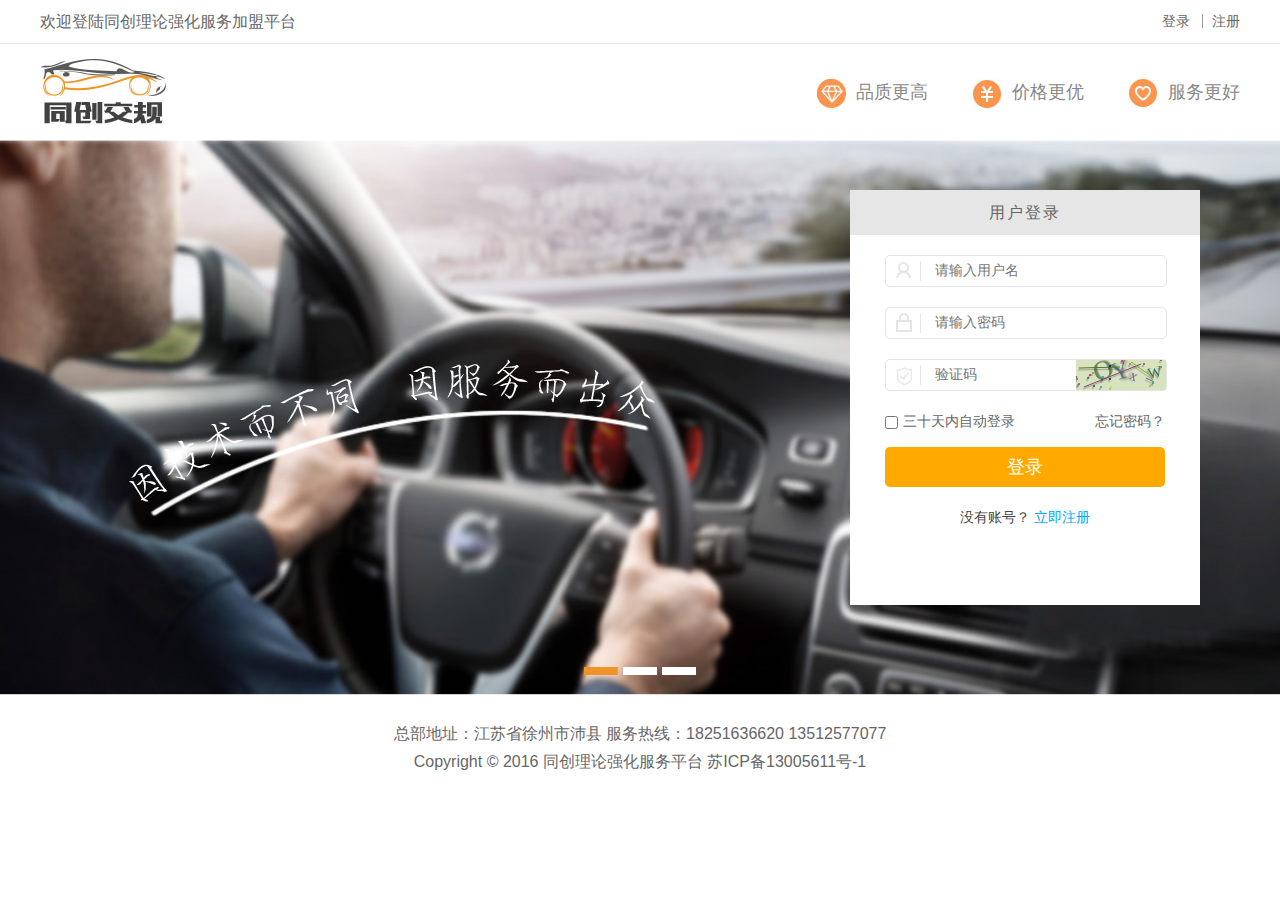
<file: traffic-page/index.html>
<!DOCTYPE html>
<html>
<head>
	<meta charset="utf-8">
	<meta http-equiv="X-UA-Compatible" content="IE=edge">
	<title>同创理论强化服务加盟平台</title>
	<link rel="icon" href="favicon.ico">
	<link rel="stylesheet" href="css/default.css">
	<link rel="stylesheet" href="css/style.css">
	<script src="js/jquery-1.10.2.min.js" type="text/javascript"></script>
	<script src="js/jquery.js" type="text/javascript"></script>
	<script src="js/code.js" type="text/javascript"></script>
</head>
<body>
	<!-- 头部顶部 -->
	<div class="head-top-box">
		<div class="boxWrap">
			<div class="right head-btn-box">
				<a href="javascript:;" class="login-btn">登录</a>
				<a href="javascript:;">注册</a>
			</div>
			<span>欢迎登陆同创理论强化服务加盟平台</span>
		</div>
	</div>
	<!-- logo部分 -->
	<div class="head-content-box boxWrap">
		<div class="right">
			<span><img src="imgs/icon1.jpg" alt="">品质更高</span>
			<span><img src="imgs/icon2.jpg" alt="">价格更优</span>
			<span><img src="imgs/icon3.jpg" alt="">服务更好</span>
		</div>
		<img src="imgs/logo.jpg" alt="" class="logo-img">
	</div>
	<!-- 轮播图部分 -->
	<div class="bannerWrap">
		<img src="imgs/banner1.jpg" alt="" class="banner-img">
		<img src="imgs/banner2.jpg" alt="" class="banner-img">
		<img src="imgs/banner3.jpg" alt="" class="banner-img">
		<ul class="ulNum"></ul>
		<!-- 用户登录表单 -->
		<div class="boxWrap" style="z-index: 9999;"">
			<div class="loginWrap">
				<div class="title">
					用户登录
				</div>
				<div class="login-content">
					<p class="surplusNum"></p>
					<div class="login-item">
						<img src="imgs/icon4.jpg" alt="">
						<input type="text" name="" placeholder="请输入用户名">
					</div>
					<div class="login-item">
						<img src="imgs/icon5.jpg" alt="">
						<input type="password" name="" placeholder="请输入密码">
					</div>
					<div class="login-item">
						<img src="imgs/icon6.jpg" alt="">
						<input type="text" name="" placeholder="验证码" style="width:140px" id="code_input">
						<!-- 验证码 -->
						<div class="code">
							<div id="v_container"></div>
						</div>
					</div>
					<p class="login-btm">
						<a href="javascript:;" title="" class="mima right">忘记密码？</a>
						<input type="checkbox" name="">三十天内自动登录
					</p>
					<a href="javascript:;" title="" class="login-inp" id="my_button">登录</a>
					<div class="register-box">
						没有账号？
						<a href="javascript:;" class="register-inp">立即注册</a>
					</div>
				</div>
			</div>
		</div>
	</div>
	<!-- 底部 -->
	<div class="footer">
		<p>总部地址：江苏省徐州市沛县  服务热线：18251636620   13512577077</p>
		<p>Copyright © 2016 同创理论强化服务平台 苏ICP备13005611号-1</p>
	</div>
</body>
<script>
	// 验证码
	var verifyCode = new GVerify("v_container");

	document.getElementById("my_button").onclick = function(){
		var res = verifyCode.validate(document.getElementById("code_input").value);
		if(res){
				$(".surplusNum").text("验证正确");
			}else{
				$(".surplusNum").text("验证码错误");
			}
	}

	// 轮播图
	var index=0;
	var timer;
	// 获取图片
	var imgs = $(".banner-img");
	// 创建图片数量
	for(var i=0;i<imgs.length;i++){
		$(".ulNum").append("<li>");
	}
	//默认第一个高亮
	$(".banner-img").hide().eq(index).show();
	$(".ulNum li").eq(index).addClass("active").siblings().removeClass("active");
	$(".banner-img").hover(function(){
		clearTimeout(timer);
	},function(){
		timer=setTimeout(doToggleImage,4000);
	})
	timer=setTimeout(doToggleImage,4000);

	//切换图片
	function doToggleImage(){
		index++;
		if(index==imgs.length){
			index=0;
		}
		$(".banner-img").fadeOut().eq(index).fadeIn();
		$(".ulNum li").eq(index).addClass("active").siblings().removeClass("active");
		timer=setTimeout(doToggleImage,4000);
	}
	//点击按钮切换图片
	$(".ulNum").find("li").each(function(i){
		$(this).click(function(){
			clearTimeout(timer);
			index=i;
			$(".banner-img").fadeOut().eq(index).fadeIn();
			$(".ulNum li").eq(index).addClass("active").siblings().removeClass("active");
			timer=setTimeout(doToggleImage,4000);
		})
	})
</script>
</html>
</file>
<file: traffic-page/css/style.css>
/* 登录页开始 */

/* 头部顶部 */
.head-top-box{
	width: 100%;
	height: 43px;
	line-height: 43px;
	border-bottom:1px solid #e5e5e5;
	font-size: 16px;
	color: #666;
}
.head-btn-box .login-btn,.head-btn-box span{
	display: inline-block;
	padding-right: 12px;
	margin-right: 5px;
	border-right:1px solid #999;
	line-height: 14px;
}
.head-btn-box{
	font-size: 14px;
}
.head-btn-box a{
	color: #666;
}
.head-btn-box a:hover{
	color:#fc9550;
} 
/* logo部分 */
.head-content-box{
	height: 96px;
	font-size: 18px;
	color: #888;
}
.logo-img{
	margin-top:15px; 
}
.head-content-box span{
	margin-left: 40px;
	margin-top:35px;
	display: inline-block;
}
.head-content-box span img{
	margin-right: 10px;
}
/* 轮播图部分 */
.bannerWrap{
	width: 100%;
	height: 555px;
	position: relative;
	overflow: hidden;
}
.bannerWrap .banner-img{
	position:absolute;
	top: 0;
	left:50%;
	margin-left:-960px;
	z-index: 9;
}
.bannerWrap .ulNum{
	position: absolute;
	bottom: 20px;
	left: 50%;
	margin-left: -56px;
	z-index: 99;
}
.bannerWrap .ulNum li{
	width:34px;
	height: 8px;
	background: #fff;
	float: left;
	margin-right:5px;
	cursor: pointer;
}
.bannerWrap .ulNum .active{
	background: #f09427;
}
/* 用户登录内容 */
.loginWrap{
	position: absolute;
	z-index: 999;
	width: 350px;
	height: 415px;
	background: #fff;
	top:50px;
	right:40px;
}
.loginWrap .title{
	height: 45px;
	background:#e6e6e6; 
	text-align:center;
	line-height:45px;
	color:#666;
	font-size: 16px;
	letter-spacing: 2px;
}
.login-content{
	width: 80%;
	margin:20px auto 0;
}
.surplusNum{
	color: red;
	margin-bottom: 10px;
}
.login-item{
	width: 100%;
	height:30px;
	border: 1px solid #e5e5e5;
	border-radius:5px;
	margin-bottom: 20px;
	position: relative;
}
.login-item img{
	margin:5px 10px;
}
.login-item input{
	height: 29px;
	line-height:28px;
	width:210px;
	outline: none;
}
.code{
	width:90px;
	height: 30px;
	background: yellow;
	position: absolute;
	top: 0;
	right:0;
}
.login-btm{
	color: #666;
	margin-bottom: 15px;
}
.login-btm input{
	vertical-align:middle;
	margin-right:5px;
}
.mima{
	color: #666;
}
.mima:hover{
	color: #fc9550;
	text-decoration:underline; 
}
.login-inp{
	display: inline-block;
	width: 100%;
	height:40px;
	background:#ffa800;
	color: #fff;
	text-align: center;
	line-height: 40px;
	font-size: 18px;
	margin-bottom: 20px;
	border-radius:5px;
}
.login-inp:hover{
	background:#fb8102; 
}
.register-box{
	text-align: center;
}
.register-box a{
	color:#00a8ff; 
}
.register-box a:hover{
	text-decoration:underline; 
}
.footer{
	width: 100%;
	text-align: center;
	font-size: 16px;
	line-height: 28px;
	padding-top:25px; 
	padding-bottom:25px;
	color: #666;
}
.phcolor{ 
	color:#999;
}

/* 登录页结束 */

/* 平台页面开始 */
.treeaceWrap{
	width: 100%;
	border-top:2px solid #dedede;
	padding-top: 20px;
}
.treeace-l{
	width: 310px;
	height: 400px;
	border: 1px solid #ccc;
	margin-left: 100px;
	margin-right:25px;
}
.tt{
	height: 36px;
	background:#f0f0ee; 
	line-height: 36px;
	font-size: 14px;
	padding-left:20px;
	border-bottom: 1px solid #ccc;
}
.treeace-l-content{
	margin: 20px 15px;
	padding-bottom: 20px;
	border-bottom: 1px dashed #777;
}
.treeace-l-content p{
	margin-bottom: 5px;
}
.treeace-btm{
	margin: 20px 15px;
}
.treeace-btm p{
	margin-bottom: 30px;
}
.treeace-btm a{
	display: inline-block;
	width:80px;
	height: 30px;
	background:#0169cc ;
	color: #fff;
	text-align: center;
	line-height: 30px;
	font-size: 14px;
	border-radius:3px;
	margin:15px 10px;
}
.treeace-btm a:hover{
	background:#0174e2; 
}
.treeace-btn{
	padding:0 35px;
}
.treeace-r{
	width: 650px;
	height: 400px;
	border: 1px solid #ccc;
}
.treeace-r-content{
	text-align:center;
	height: 347px;
	overflow:auto;
	padding-top: 15px;
	position: relative;
}
.treeace-r .item-list{
	margin-bottom: 15px;
}
.item-list span{
	display: inline-block;
	width: 200px;
	height: 30px;
	line-height: 30px;
	text-align: center;
	font-size: 16px;
	border: 1px solid #5eb0ff;
	margin-right: 10px;
}
.item-list a{
	display: inline-block;
	width:150px;
	height: 32px;
	background:#ff7f01;
	color: #fff;
	text-align: center;
	line-height: 32px;
	font-size: 14px;
	position: relative;
	top: -1px;
}
.item-list a:hover{
	background: #fd8b1a;
}
.back-box{
	text-align: center;
}
.back-btn{
	display: inline-block;
	width:200px;
	height:50px;
	background:#0169cc ;
	color: #fff;
	text-align: center;
	line-height: 50px;
	font-size: 18px;
	border-radius:5px;
	margin-top:30px;
}
.back-btn:hover{
	background:#0174e2; 
}
/* 平台弹框 */
.tk1-content{
	padding-left:40px;
}
.tk1-content h1{
	font-size: 20px;
	margin-bottom: 10px;
}
.tk1-content p{
	font-size: 16px;
	line-height: 30px;
}
.tk1-content-btm a{
	font-size: 14px;
	border: 1px solid #999;
	padding: 0px 20px;
	border-radius: 2px;
	margin-top: 10px;
	display: inline-block;
	margin-right: 10px;
	background: #e9eaea;
	margin-bottom: 13px;
}
.tk1-content-btm a:hover {
	background: #ddd;
}
#tk1 img,#tk2 img,#tk3 img{
	/* margin-left: 5px; */
	margin-bottom: 15px;
}
#tk1,#tk2,#tk3{
	background:#fff;
}
.tk2-content table{
	border-collapse: collapse;
	width: 94%;
	margin:0 auto;
}
.tk2-content td{
	border: 1px solid #777;
	height: 30px;
	padding-left: 15px;
}
.tk2-content-btm{
	text-align: center;
	font-size: 18px;
	padding-top: 15px;
	padding-bottom: 24px;
}
.tk2-content-btm a{
	font-size: 14px;
	border: 1px solid #999;
	padding:3px 12px;
	border-radius:2px;
	margin-top: 10px;
	display: inline-block;
	margin-right: 10px;
	background: #e9eaea;
}
.tk2-content-btm a:hover{
	background: #ddd;
}
.tk3-content{
	padding-left: 15px;
	padding-bottom: 14px;
}
.tk3-content>div{
	width: 48%;
	height: 330px;
	background:#f5f5f5;
	padding-top: 30px;
}
.tk3-content-l input{
	border: 1px solid #ccc;
	outline: none;
	padding:0 10px;
	width: 200px;
	height: 24px;
    line-height: 24px;
}
.tk3-content-l p{
	line-height:36px;
	margin-left: 25px;
}
.tk3-content-r ul{
	padding: 0 15px 0 25px;
}
.tk3-content-r ul li{
	width:95px;
	height:48px;
	background:#c0c0c0;
	border-radius:3px;
	margin-right: 10px;
	margin-bottom: 6px; 
	color: #fff;
	text-align: center;
	line-height: 48px;
	float: left;
	font-size: 16px;
	cursor: pointer;
}
/* 平台页面结束 */

/* 平台页面子页开始 */
.treeace-r-content1{
	padding-left:30px;
	padding-top:15px;
	font-size:18px; 
	text-align: left;
}
.treeace-r-content1 p{
	line-height: 36px;
}
.treeace-r-content1 input{
	margin-right: 10px;
}
.g-color{
	background:#43b739; 
}
.g-color:hover{
	background:#24a519; 
}
.back-box1 a{
	margin-right:10px;
}
/* 平台页面子页结束 */

/* 模拟试卷开始 */
.paperWrap{
	padding:60px 410px 0 230px;
	position: relative;
}
.paper-l{
	width: 206px;
	position: absolute;
	left:10px;
	top:60px;
	font-size: 13px;
}
.paper-l-item{
	border:1px dashed #444;
	padding:8px 10px;
	margin-bottom:15px;
}
.paper-l-item h1{
	margin-bottom: 15px;
}
.paper-l-item input{
	margin-right:5px;
	vertical-align: middle;
}
.paper-l-item p{
	line-height: 24px;
}
.paper-l-item hr{
	border: 1px solid #ccc;
    margin: 10px 0;
}
.paper-r{
	width: 390px;
	position: absolute;
	right:8px;
	top:60px;
}
.subjects-list{
	height:363px;
	background:#f0f0ee; 
	overflow: auto;
	padding-left:12px;
	padding-top:12px;
	padding-bottom: 6px;
	position: relative;
}
.subjects-list li{
	width:35px;
	height:34px;
	border: 1px solid; 
	position: relative;
	padding-left: 3px;
	float: left;
	margin-right:5px;
	margin-bottom: 5px; 
	cursor: pointer;
	background: #fff;
	font-size: 13px;
}
.subjects-list li span{
	position: absolute;
	bottom:0;
	right:2px;
}
/* 颜色 */
.green{
	background:#008000 !important; 
}
.red{
	background:#ff0000 !important; 
}
.blue{
	background:#00ced1 !important; 
	color: #fff !important;
}
/* 按钮 */
.paper-btns{
	text-align: right;
	padding: 15px 0 20px;
	border-bottom:2px solid #ccc;
}
.paper-btns a{
	display: inline-block;
	width: 56px;
	height: 20px;
	border: 1px solid #7997b1;
	margin-right: 15px;
	font-size: 12px;
	text-align: center;
	line-height: 20px;
	color: #333;
	border-radius: 2px;
	background:#f3f3ef; 
}
.paper-btns a:hover{
	background: #e9eaea;
}
/* 练习结果 */
.paper-result{
	padding-left:20px;
	font-size: 13px;
}
.paper-result h1{
	margin-top: 10px;
	margin-bottom:15px;
}
.paper-result .list{
	margin:5px 0;
}
.paper-result .list div{
	width: 30px;
	height: 30px;
	border: 1px solid;
	text-align: center;
	line-height: 30px;
	display: inline-block;
	color: #000;
	margin-right: 5px;
	*zoom:1;
	*display: inline;
}
.paper-content{
	width: 100%;
}
.paper-content-item{
	border: 1px solid #ccc;
	position: relative;
	padding-left: 15px;
	margin-bottom: 20px;
	padding-right: 15px;
}
.paper-content-item h1{
	padding-top: 20px;
	font-size:17px; 
	padding-bottom: 15px;
}
.paper-content-item p{
	font-size: 17px;
	line-height: 30px;
}
.paper-content-item p input{
	margin-right: 5px;
}
.paper-content-item button{
	border: 1px solid #ccc;
	position: absolute;
	right: 15px;
	bottom:10px;
	padding: 2px 15px;
	background: #f3f3ef;
	border-radius: 3px;
	cursor: pointer;
}
.paper-content-item button:hover{
	background: #e9eaea;
}
.paper-content-item .jj-content{
	font-size: 13px;
	margin:6px 0;
}
.paper-content-item .bt{
	position: absolute;
	top:-11px;
	left:10px;
	background: #fff;
	display: inline-block;
	padding:0 5px;
	font-size: 13px;
}
.paper-content-item h1>img{
	margin-right: 10px;
}
.paper-content-item .btn img{
	margin-top:5px;
}
.paper-btn-box{
	padding-bottom: 20px;
}
.btn{
	padding:3px 12px;
	border: 1px solid #7997b1;
	background:#f3f3ef; 
	display: inline-block;
	border-radius: 3px;
	margin-right: 5px;
	font-size: 18px;
	cursor: pointer;
	*zoom:1;
	*display: inline;
}
.paper-btn-box .btn:hover{
	background: #e9eaea;
}
/* 考试交卷提醒 */
#info{
	text-align: center;
	padding-top:15px;
	background: #fff;
	border: 1px solid #8fbdfb;
}
#info img{
	margin-right:5px;
	vertical-align: middle;
}
#info1{
	border: 1px solid #8fbdfb;
	background:#008000;
}
#info1 h1{
	text-align: center;
	font-size:22px;
	color: red;
	font-weight: bold;
	line-height:36px;
	border-bottom: 1px solid #fff;
}
#info1 p{
	line-height:28px;
	color: #000;
	text-indent: 1em;
}
#info2{
	padding: 18px 20px;
	font-size: 16px;
	color: #333;
	position: relative;
	background: #f0f0f0;
	border: 1px solid #8fbdfb;
}
#info2 p{
	line-height: 28px;
}
#info2 .nums{
	margin-top: 30px;
}
#info2 .score{
	position: absolute;
	top:50px;
	right: 50px;
	text-align: center;
	font-size: 24px;
}
/* 模拟试卷结束 */

/* 仿真试卷开始 */
.paper-content-item1{
	padding-top:10px;
	padding-bottom:8px;
}
.paper-content-item1 p{
	font-size: 13px;
	line-height: 22px;
}
.temp-box{
	width: 172px;
    height: 140px;
    border: 1px solid #ccc;
    margin-top: 10px;
    margin-bottom: 10px;
}
/* 仿真试卷结束 */

/* 弹框样式 */
.layui-layer{
	border:1px solid #7baaea;
	background: #edf4ff !important;
	border-radius:5px !important;
	overflow: hidden;
	padding: 6px !important;
}
.layui-layer-btn{
	background: #fff;
	margin-bottom: 6px;
}
.layui-layer-ico{
	background: url("../imgs/colse.png") no-repeat !important;
	background-position:0 !important;
}
.layui-layer-setwin a{
	width: 20px !important;
	height:19px !important;
}
</file>
<file: traffic-page/css/default.css>
﻿/** reset **/
body, h1, h2, h3, h4, h5, h6, hr, p, blockquote, dl, dt, dd, ul, ol, li, pre, form, fieldset, legend, button, input, textarea, th, td, img{border:medium none;margin: 0;padding: 0;}
body,button, input, select, textarea{font: 14px/1.5 '微软雅黑',tahoma, Srial, helvetica, sans-serif;color: #444;}
h1, h2, h3, h4, h5, h6{font-size: 100%;font-weight: normal;}
em{font-style:normal;}
ul, ol{list-style: none;}
a{text-decoration: none;color:#333;}
a{text-decoration: none;}
/*火狐去掉按钮、连接的虚线*/
a:focus, a:active,
button::-moz-focus-inner,
input[type="reset"]::-moz-focus-inner,
input[type="button"]::-moz-focus-inner,
input[type="submit"]::-moz-focus-inner,
select::-moz-focus-inner,
input[type="file"] > input[type="button"]::-moz-focus-inner {border: 0;outline : 0;} 
button,select,textarea{outline:none;-webkit-appearance:none;}
textarea{ resize:none;}
a { text-decoration: none; color: #333; }
a{blr:expression(this.onFocus=this.blur());}
a:focus{outline:none;}
a.hidefocus{outline:none}
/*苹果手机按钮默认样式  去掉*/
input[type="button"], input[type="submit"], input[type="reset"] {-webkit-appearance: none;border-radius: 0;}
.button{ border-radius: 0; }
input{font-family: "微软雅黑";}
textarea{font-family: "微软雅黑";}
img{border:0px;  outline-width:0px;  vertical-align:top;}
.none { display:none;}
.boxWrap{
	width:1200px;
	margin:0 auto;
	position: relative;
	 /*overflow:hidden;*/
}
/*清除浮动*/
.left{
	float:left;
}
.right{
	float:right;
}
.clearfix:before,.clearfix:after{
	content:"";
	height:0;
	line-height:0;
	display:block;
	visibility:hidden;
	clear:both;
}
/*单行文本溢出省略*/
.odd-ellipsis{
	overflow:hidden;
	white-space:nowrap;
	text-overflow:ellipsis;
}
/*多行文本溢出省略*/
.even-ellipsis{
	display:-webkit-box !important;
	overflow:hidden;
	text-overflow:ellipsis;
	word-break:break-all;
	-webkit-box-orient:vertical;
	-webkit-line-clamp:2;
}
</file>
